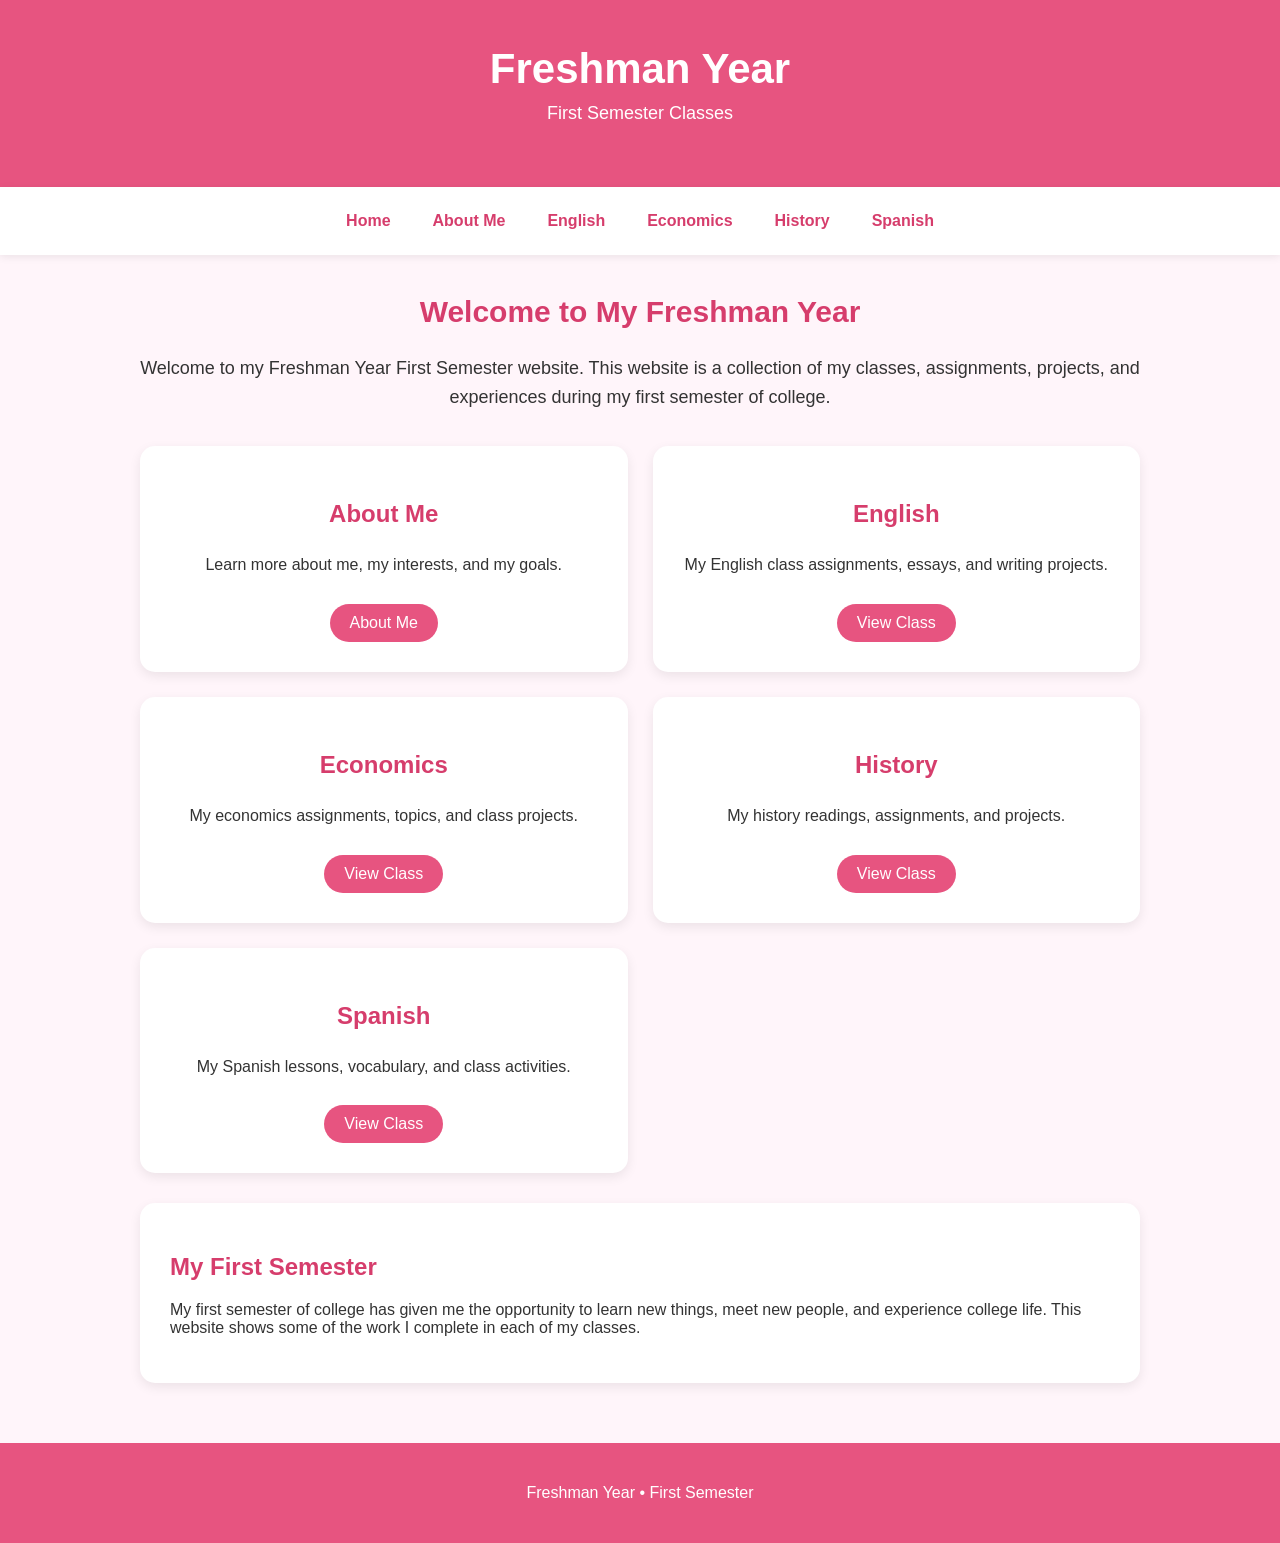
<file: index.html>
<!DOCTYPE html>
<html lang="en">
<head>
    <meta charset="UTF-8">
    <meta name="viewport" content="width=device-width, initial-scale=1.0">
    <title>Freshman Year - First Semester</title>
    <link rel="stylesheet" href="style.css">
</head>

<body>

<header>
    <h1>Freshman Year</h1>
    <p>First Semester Classes</p>
</header>

<nav>
    <a href="index.html">Home</a>
    <a href="about.html">About Me</a>
    <a href="english.html">English</a>
    <a href="economics.html">Economics</a>
    <a href="history.html">History</a>
    <a href="spanish.html">Spanish</a>
</nav>

<main>

    <section class="hero">
        <h2>Welcome to My Freshman Year</h2>

        <p>
            Welcome to my Freshman Year First Semester website.
            This website is a collection of my classes, assignments,
            projects, and experiences during my first semester of college.
        </p>
    </section>

    <section class="cards">

        <div class="card">
            <h3>About Me</h3>
            <p>
                Learn more about me, my interests, and my goals.
            </p>
            <a class="button" href="about.html">About Me</a>
        </div>

        <div class="card">
            <h3>English</h3>
            <p>
                My English class assignments, essays, and writing projects.
            </p>
            <a class="button" href="english.html">View Class</a>
        </div>

        <div class="card">
            <h3>Economics</h3>
            <p>
                My economics assignments, topics, and class projects.
            </p>
            <a class="button" href="economics.html">View Class</a>
        </div>

        <div class="card">
            <h3>History</h3>
            <p>
                My history readings, assignments, and projects.
            </p>
            <a class="button" href="history.html">View Class</a>
        </div>

        <div class="card">
            <h3>Spanish</h3>
            <p>
                My Spanish lessons, vocabulary, and class activities.
            </p>
            <a class="button" href="spanish.html">View Class</a>
        </div>

    </section>

    <section class="about">
        <h2>My First Semester</h2>

        <p>
            My first semester of college has given me the opportunity
            to learn new things, meet new people, and experience college
            life. This website shows some of the work I complete in
            each of my classes.
        </p>
    </section>

</main>

<footer>
    <p>Freshman Year • First Semester</p>
</footer>

</body>
</html>
</file>
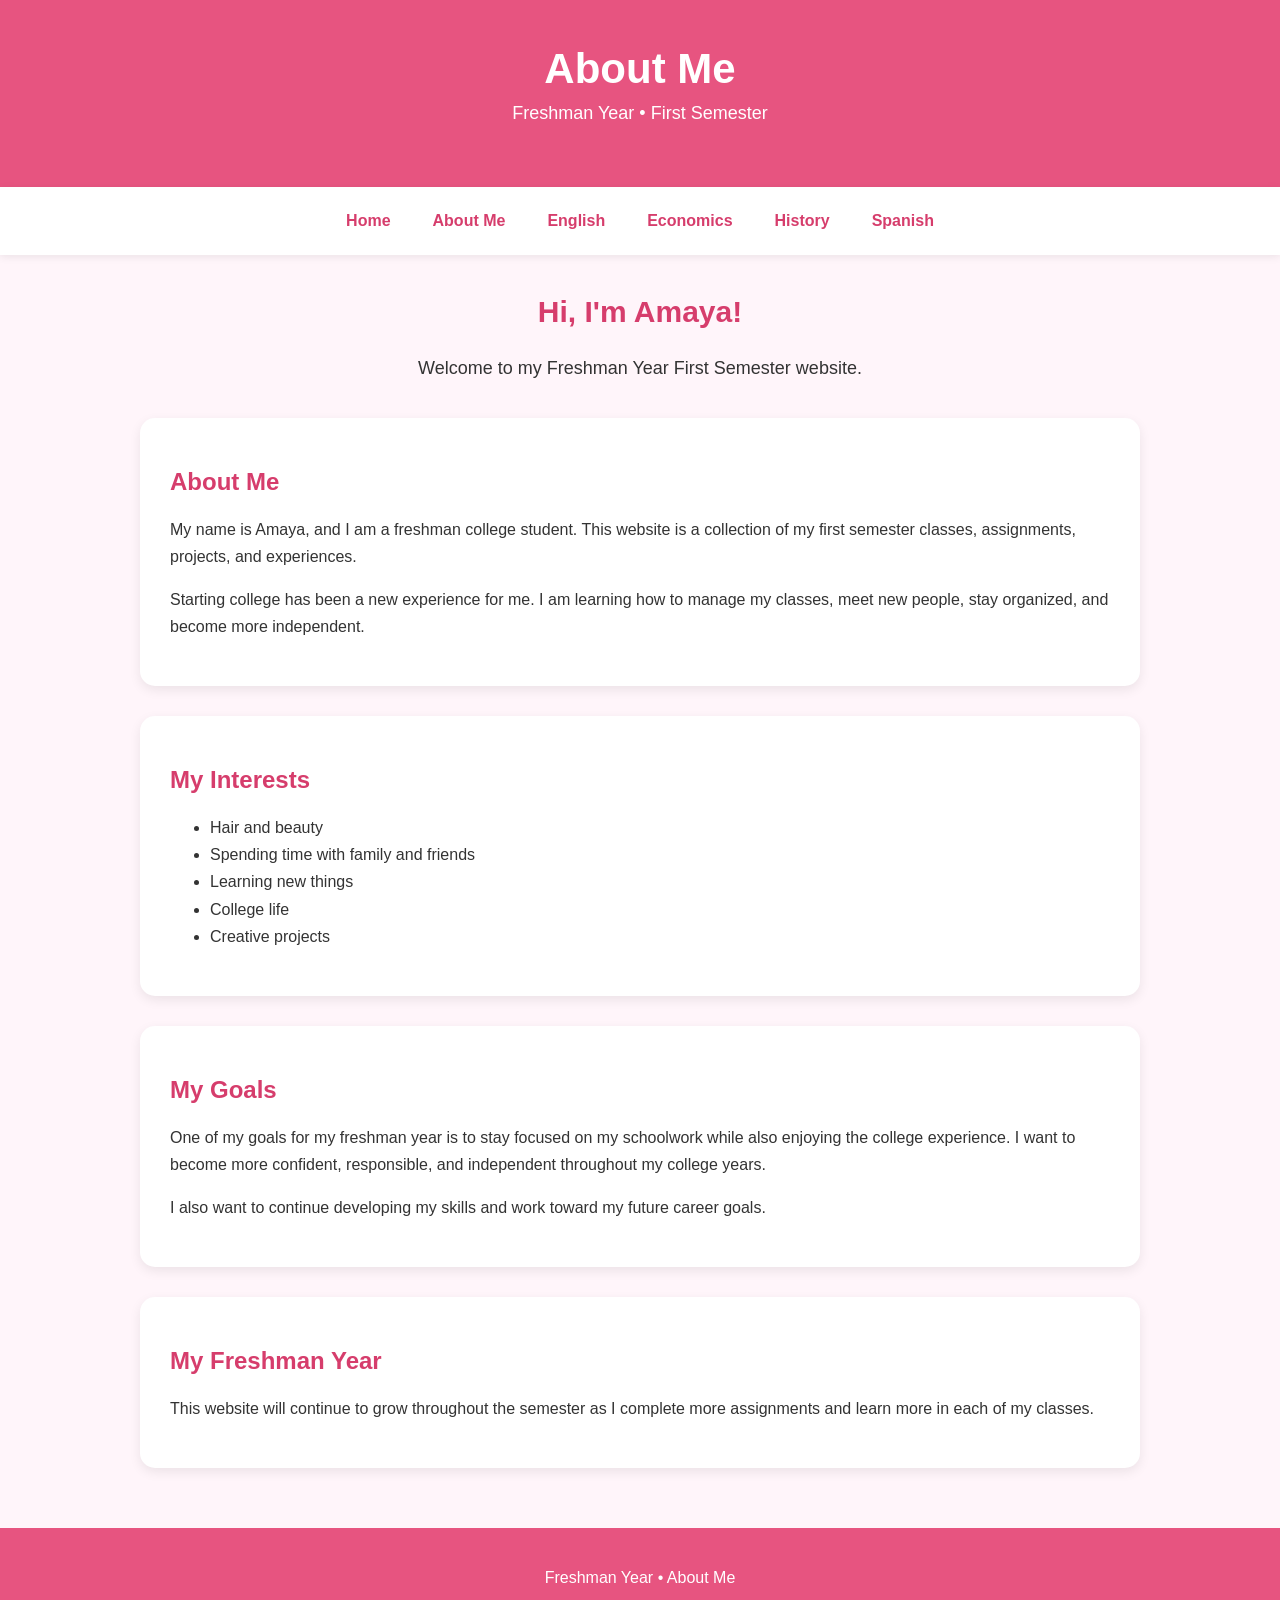
<file: about.html>
<!DOCTYPE html>
<html lang="en">
<head>
    <meta charset="UTF-8">
    <meta name="viewport" content="width=device-width, initial-scale=1.0">
    <title>About Me - Freshman Year</title>
    <link rel="stylesheet" href="style.css">
</head>

<body>

<header>
    <h1>About Me</h1>
    <p>Freshman Year • First Semester</p>
</header>

<nav>
    <a href="index.html">Home</a>
    <a href="about.html">About Me</a>
    <a href="english.html">English</a>
    <a href="economics.html">Economics</a>
    <a href="history.html">History</a>
    <a href="spanish.html">Spanish</a>
</nav>

<main>

    <section class="page-title">
        <h2>Hi, I'm Amaya!</h2>
        <p>
            Welcome to my Freshman Year First Semester website.
        </p>
    </section>

    <section class="content-box">
        <h2>About Me</h2>

        <p>
            My name is Amaya, and I am a freshman college student.
            This website is a collection of my first semester classes,
            assignments, projects, and experiences.
        </p>

        <p>
            Starting college has been a new experience for me. I am
            learning how to manage my classes, meet new people, stay
            organized, and become more independent.
        </p>
    </section>

    <section class="content-box">
        <h2>My Interests</h2>

        <ul>
            <li>Hair and beauty</li>
            <li>Spending time with family and friends</li>
            <li>Learning new things</li>
            <li>College life</li>
            <li>Creative projects</li>
        </ul>
    </section>

    <section class="content-box">
        <h2>My Goals</h2>

        <p>
            One of my goals for my freshman year is to stay focused
            on my schoolwork while also enjoying the college experience.
            I want to become more confident, responsible, and
            independent throughout my college years.
        </p>

        <p>
            I also want to continue developing my skills and work toward
            my future career goals.
        </p>
    </section>

    <section class="content-box">
        <h2>My Freshman Year</h2>

        <p>
            This website will continue to grow throughout the semester
            as I complete more assignments and learn more in each of
            my classes.
        </p>
    </section>

</main>

<footer>
    <p>Freshman Year • About Me</p>
</footer>

</body>
</html>
</file>
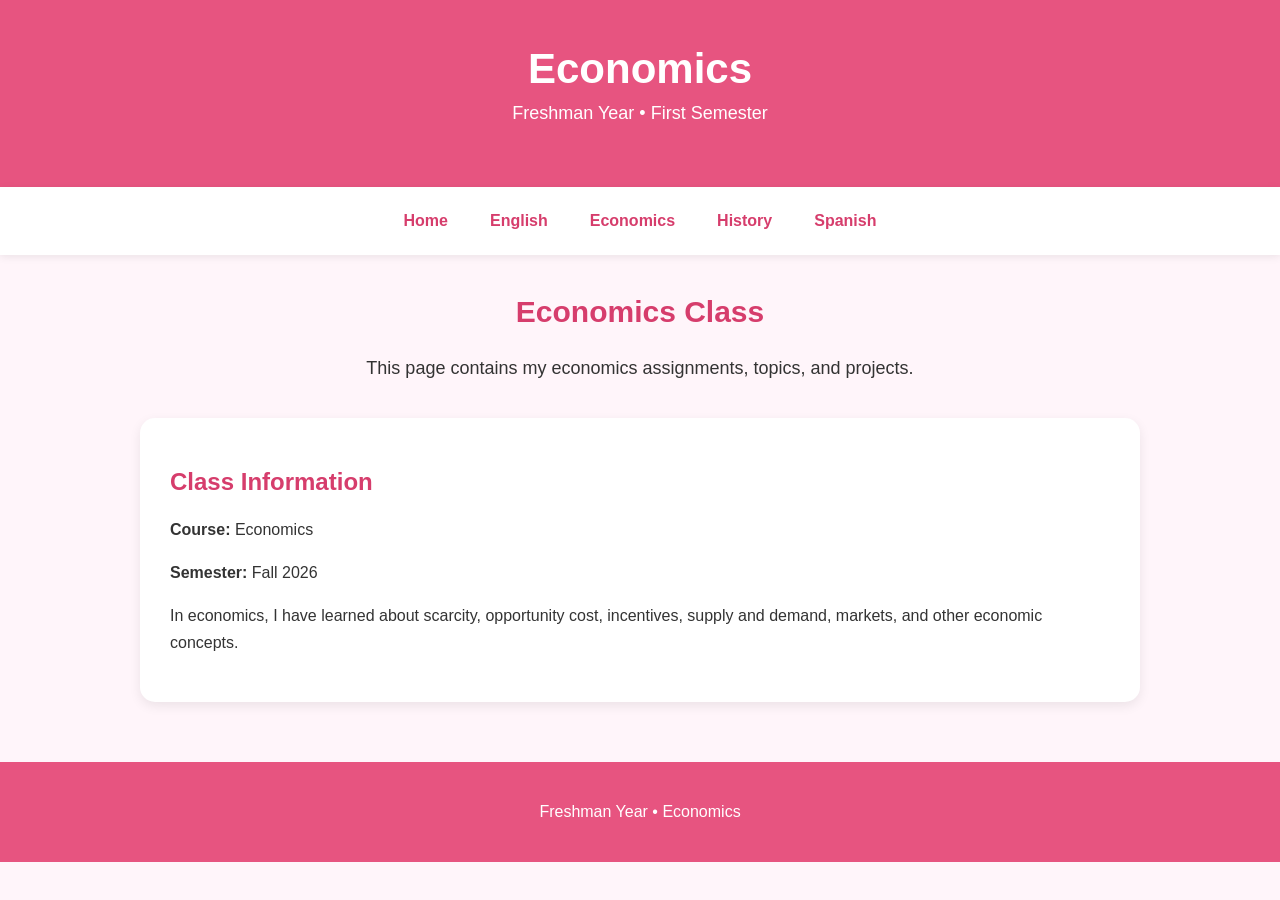
<file: economics.html>
<!DOCTYPE html>
<html lang="en">
<head>
    <meta charset="UTF-8">
    <meta name="viewport" content="width=device-width, initial-scale=1.0">
    <title>Economics - Freshman Year</title>
    <link rel="stylesheet" href="style.css">
</head>

<body>

<header>
    <h1>Economics</h1>
    <p>Freshman Year • First Semester</p>
</header>

<nav>
    <a href="index.html">Home</a>
    <a href="english.html">English</a>
    <a href="economics.html">Economics</a>
    <a href="history.html">History</a>
    <a href="spanish.html">Spanish</a>
</nav>

<main>

    <section class="page-title">
        <h2>Economics Class</h2>
        <p>
            This page contains my economics assignments, topics, and projects.
        </p>
    </section>

    <section class="content-box">
        <h2>Class Information</h2>

        <p><strong>Course:</strong> Economics</p>
        <p><strong>Semester:</strong> Fall 2026</p>

        <p>
            In economics, I have learned about scarcity, opportunity cost,
            incentives, supply and demand, markets, and other economic concepts.
        </p>
   
</main>

<footer>
    <p>Freshman Year • Economics</p>
</footer>

</body>
</html>
</file>
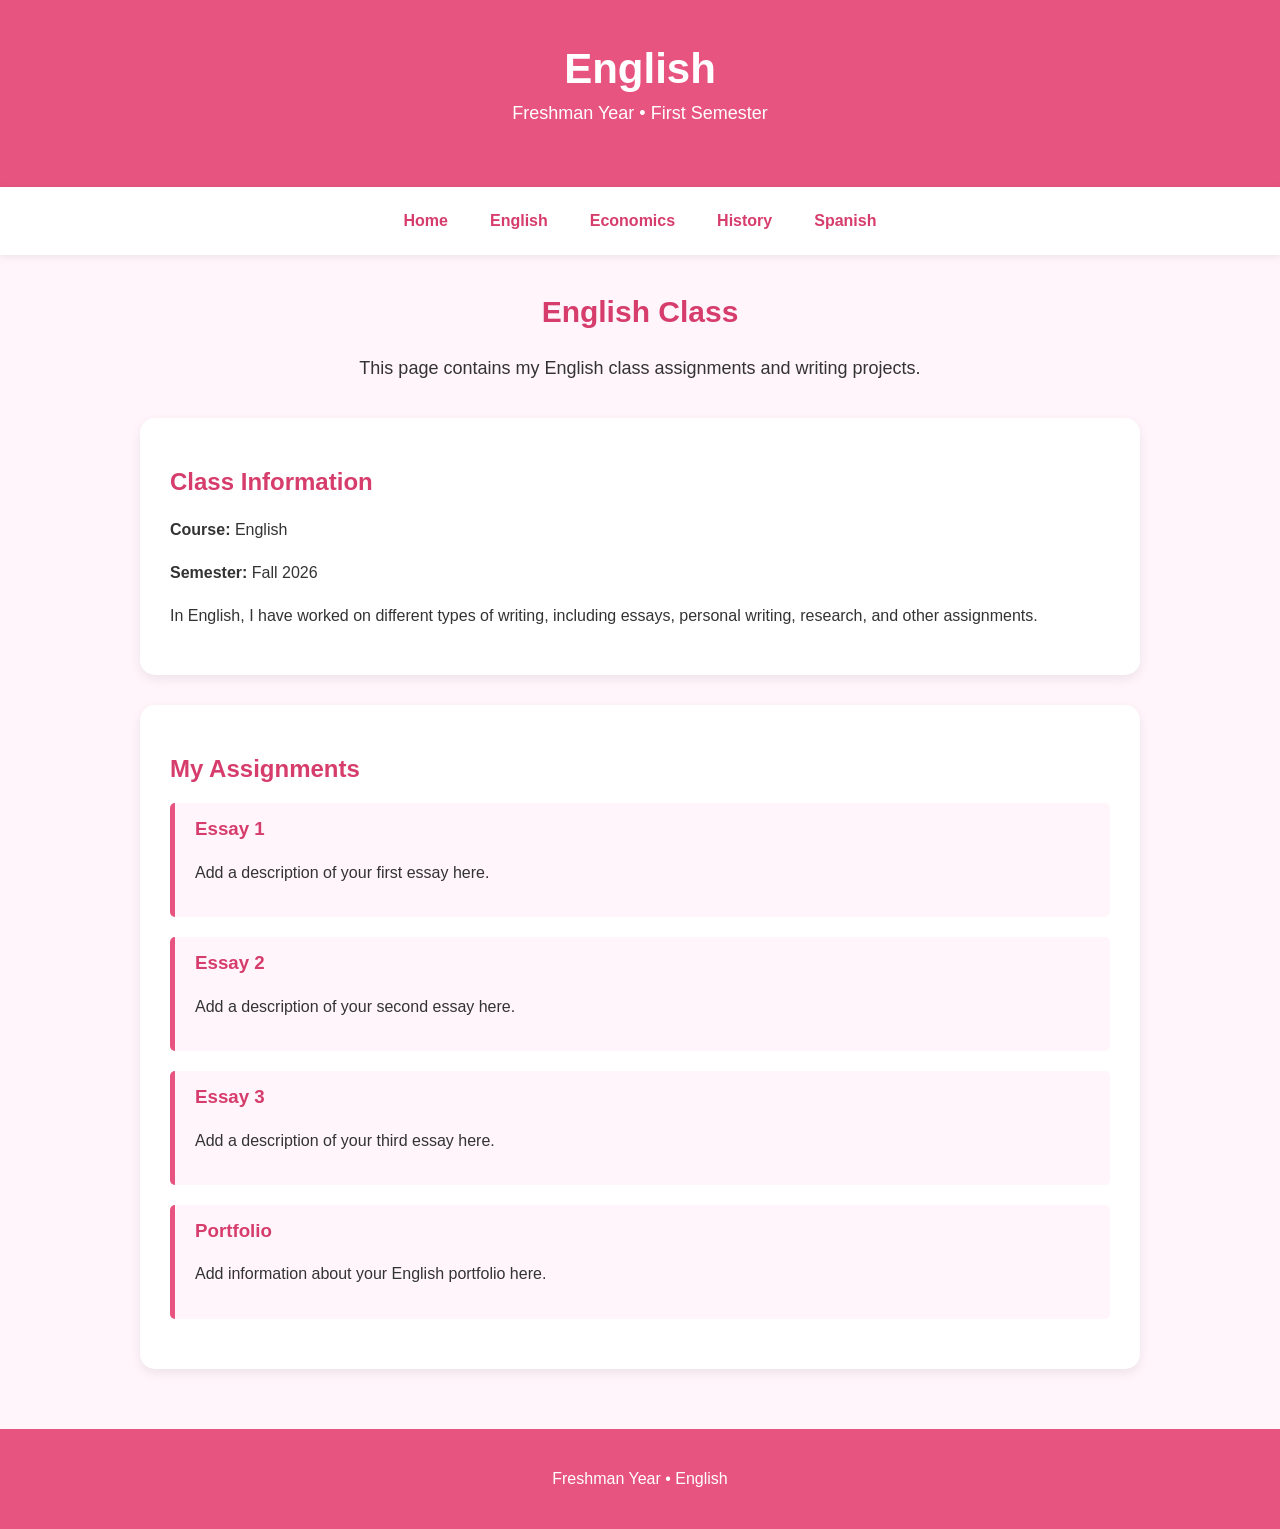
<file: english.html>
<!DOCTYPE html>
<html lang="en">
<head>
    <meta charset="UTF-8">
    <meta name="viewport" content="width=device-width, initial-scale=1.0">
    <title>English - Freshman Year</title>
    <link rel="stylesheet" href="style.css">
</head>

<body>

<header>
    <h1>English</h1>
    <p>Freshman Year • First Semester</p>
</header>

<nav>
    <a href="index.html">Home</a>
    <a href="english.html">English</a>
    <a href="economics.html">Economics</a>
    <a href="history.html">History</a>
    <a href="spanish.html">Spanish</a>
</nav>

<main>

    <section class="page-title">
        <h2>English Class</h2>
        <p>
            This page contains my English class assignments and writing projects.
        </p>
    </section>

    <section class="content-box">
        <h2>Class Information</h2>

        <p><strong>Course:</strong> English</p>
        <p><strong>Semester:</strong> Fall 2026</p>

        <p>
            In English, I have worked on different types of writing,
            including essays, personal writing, research, and other
            assignments.
        </p>
    </section>

    <section class="content-box">
        <h2>My Assignments</h2>

        <div class="assignment">
            <h3>Essay 1</h3>
            <p>Add a description of your first essay here.</p>
        </div>

        <div class="assignment">
            <h3>Essay 2</h3>
            <p>Add a description of your second essay here.</p>
        </div>

        <div class="assignment">
            <h3>Essay 3</h3>
            <p>Add a description of your third essay here.</p>
        </div>

        <div class="assignment">
            <h3>Portfolio</h3>
            <p>Add information about your English portfolio here.</p>
        </div>
    </section>

</main>

<footer>
    <p>Freshman Year • English</p>
</footer>

</body>
</html>
</file>
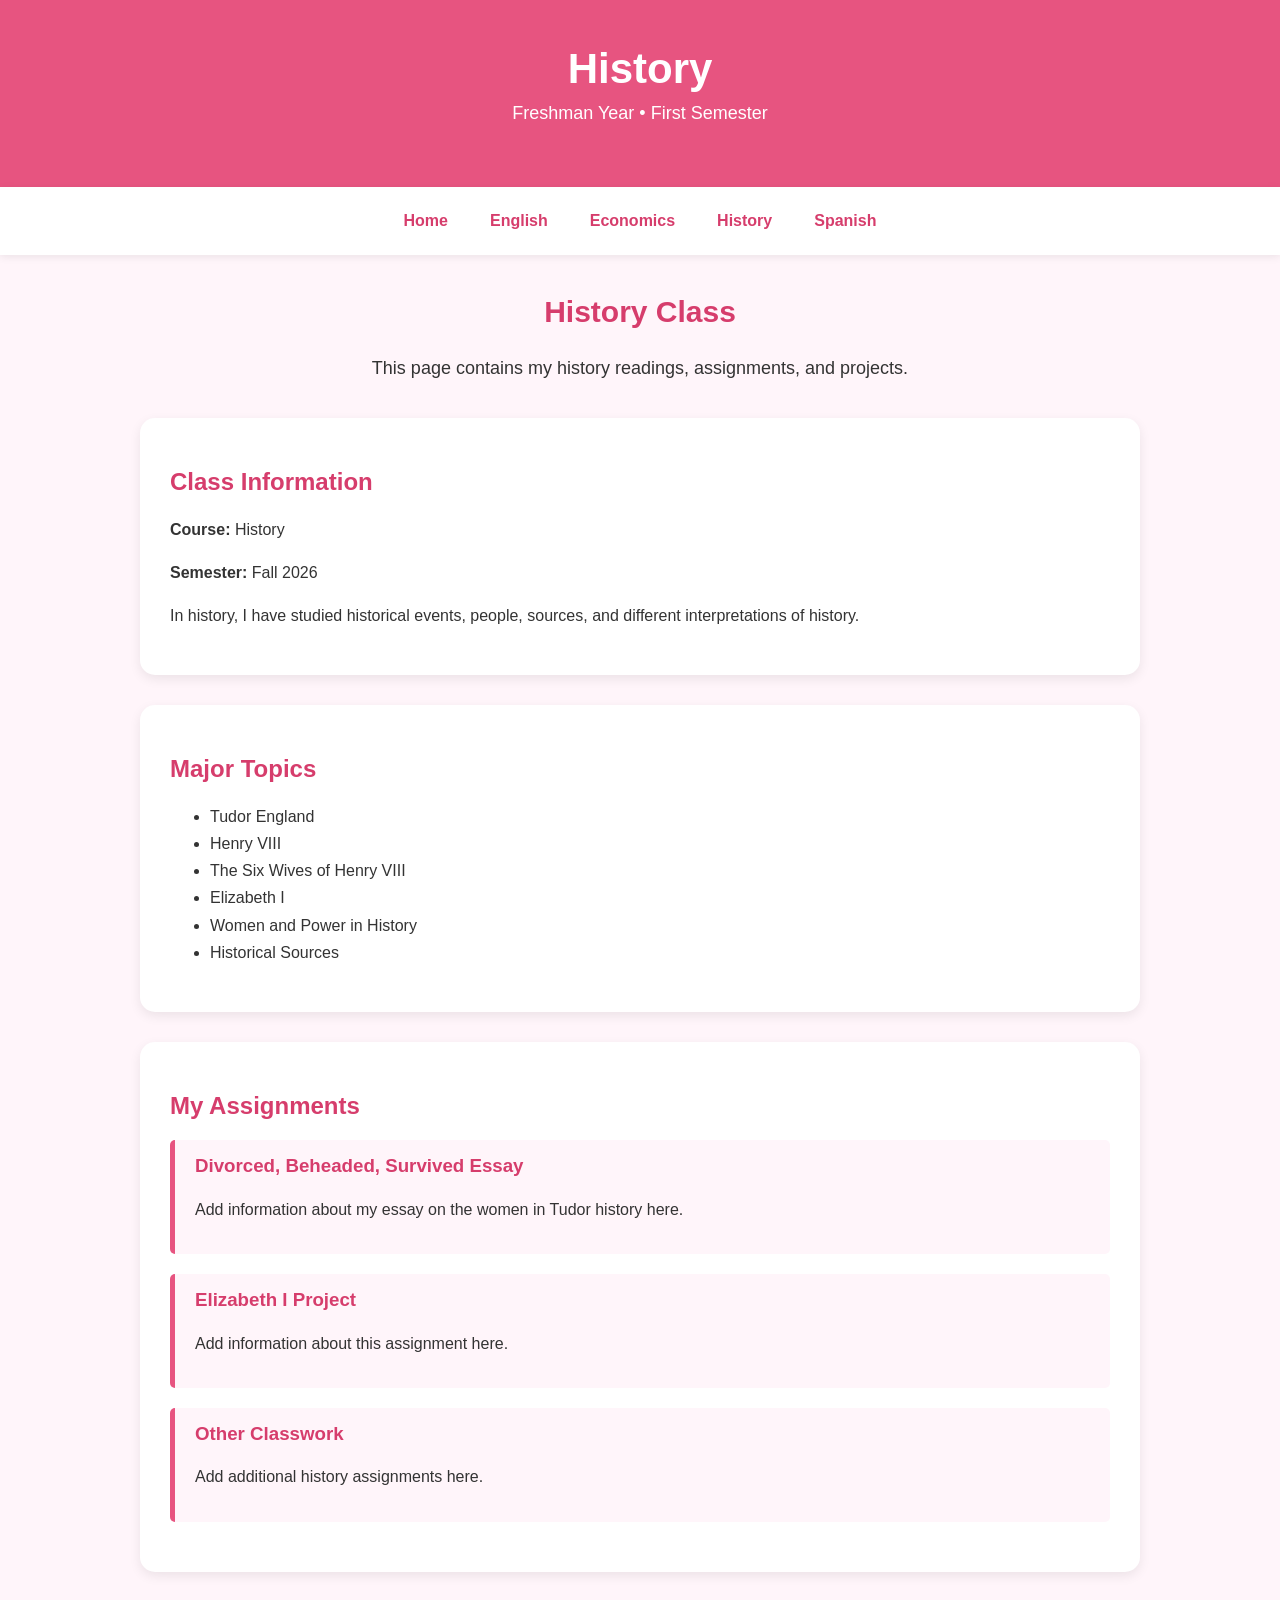
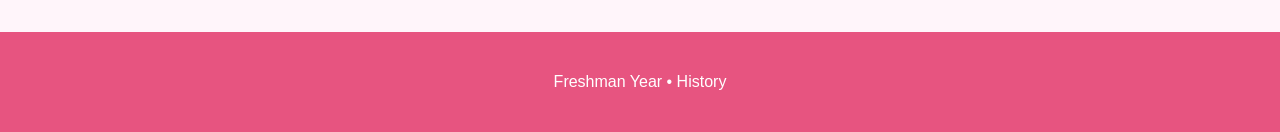
<file: history.html>
<!DOCTYPE html>
<html lang="en">
<head>
    <meta charset="UTF-8">
    <meta name="viewport" content="width=device-width, initial-scale=1.0">
    <title>History - Freshman Year</title>
    <link rel="stylesheet" href="style.css">
</head>

<body>

<header>
    <h1>History</h1>
    <p>Freshman Year • First Semester</p>
</header>

<nav>
    <a href="index.html">Home</a>
    <a href="english.html">English</a>
    <a href="economics.html">Economics</a>
    <a href="history.html">History</a>
    <a href="spanish.html">Spanish</a>
</nav>

<main>

    <section class="page-title">
        <h2>History Class</h2>
        <p>
            This page contains my history readings, assignments, and projects.
        </p>
    </section>

    <section class="content-box">
        <h2>Class Information</h2>

        <p><strong>Course:</strong> History</p>
        <p><strong>Semester:</strong> Fall 2026</p>

        <p>
            In history, I have studied historical events, people, sources,
            and different interpretations of history.
        </p>
    </section>

    <section class="content-box">
        <h2>Major Topics</h2>

        <ul>
            <li>Tudor England</li>
            <li>Henry VIII</li>
            <li>The Six Wives of Henry VIII</li>
            <li>Elizabeth I</li>
            <li>Women and Power in History</li>
            <li>Historical Sources</li>
        </ul>
    </section>

    <section class="content-box">
        <h2>My Assignments</h2>

        <div class="assignment">
            <h3>Divorced, Beheaded, Survived Essay</h3>
            <p>
                Add information about my essay on the women in Tudor history here.
            </p>
        </div>

        <div class="assignment">
            <h3>Elizabeth I Project</h3>
            <p>Add information about this assignment here.</p>
        </div>

        <div class="assignment">
            <h3>Other Classwork</h3>
            <p>Add additional history assignments here.</p>
        </div>
    </section>

</main>

<footer>
    <p>Freshman Year • History</p>
</footer>

</body>
</html>
</file>
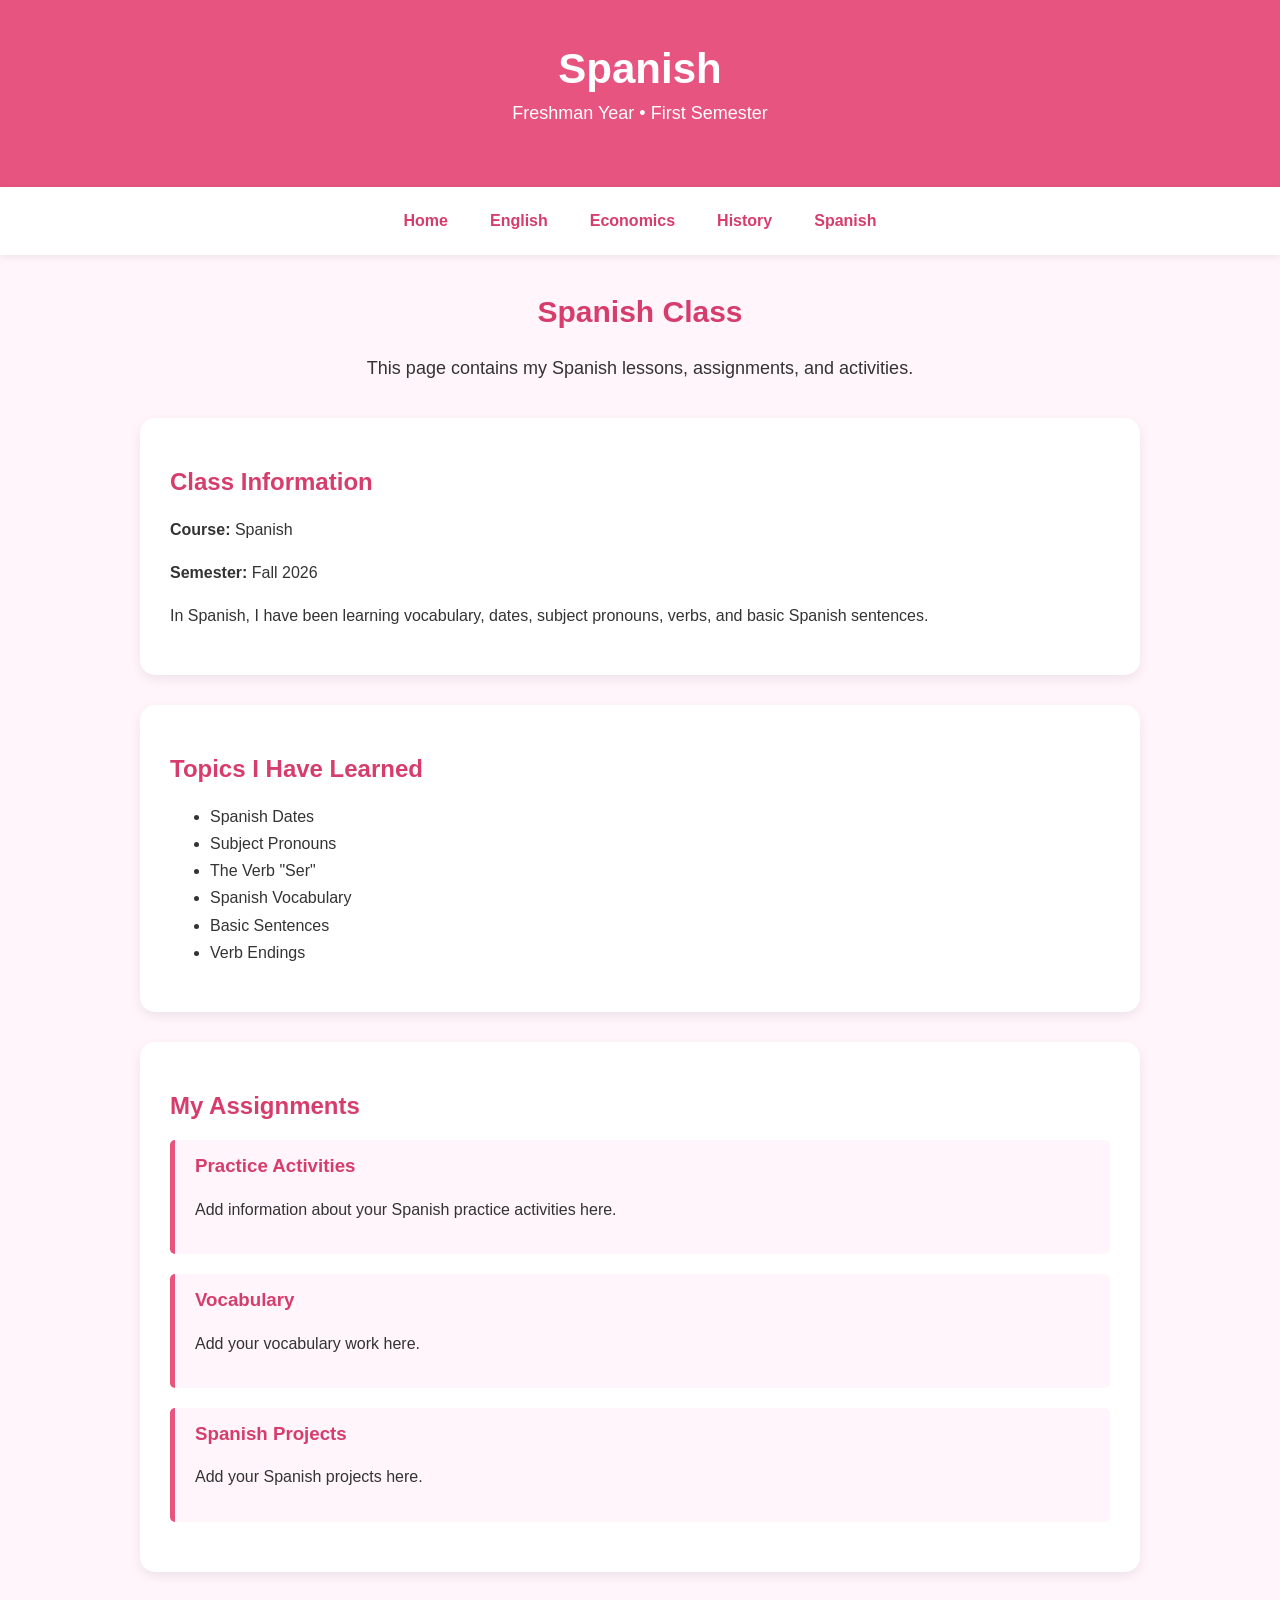
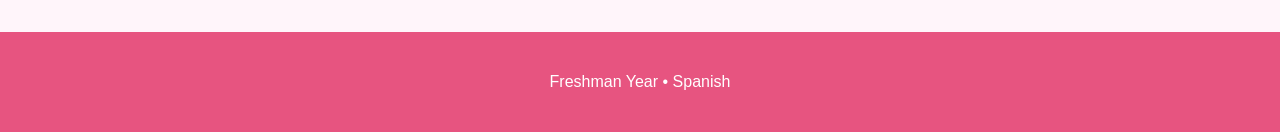
<file: spanish.html>
<!DOCTYPE html>
<html lang="en">
<head>
    <meta charset="UTF-8">
    <meta name="viewport" content="width=device-width, initial-scale=1.0">
    <title>Spanish - Freshman Year</title>
    <link rel="stylesheet" href="style.css">
</head>

<body>

<header>
    <h1>Spanish</h1>
    <p>Freshman Year • First Semester</p>
</header>

<nav>
    <a href="index.html">Home</a>
    <a href="english.html">English</a>
    <a href="economics.html">Economics</a>
    <a href="history.html">History</a>
    <a href="spanish.html">Spanish</a>
</nav>

<main>

    <section class="page-title">
        <h2>Spanish Class</h2>
        <p>
            This page contains my Spanish lessons, assignments, and activities.
        </p>
    </section>

    <section class="content-box">
        <h2>Class Information</h2>

        <p><strong>Course:</strong> Spanish</p>
        <p><strong>Semester:</strong> Fall 2026</p>

        <p>
            In Spanish, I have been learning vocabulary, dates,
            subject pronouns, verbs, and basic Spanish sentences.
        </p>
    </section>

    <section class="content-box">
        <h2>Topics I Have Learned</h2>

        <ul>
            <li>Spanish Dates</li>
            <li>Subject Pronouns</li>
            <li>The Verb "Ser"</li>
            <li>Spanish Vocabulary</li>
            <li>Basic Sentences</li>
            <li>Verb Endings</li>
        </ul>
    </section>

    <section class="content-box">
        <h2>My Assignments</h2>

        <div class="assignment">
            <h3>Practice Activities</h3>
            <p>Add information about your Spanish practice activities here.</p>
        </div>

        <div class="assignment">
            <h3>Vocabulary</h3>
            <p>Add your vocabulary work here.</p>
        </div>

        <div class="assignment">
            <h3>Spanish Projects</h3>
            <p>Add your Spanish projects here.</p>
        </div>
    </section>

</main>

<footer>
    <p>Freshman Year • Spanish</p>
</footer>

</body>
</html>
</file>
<file: style.css>
* {
    box-sizing: border-box;
}

body {
    margin: 0;
    font-family: Arial, Helvetica, sans-serif;
    background-color: #fff5fa;
    color: #333;
}

header {
    background-color: #e75480;
    color: white;
    text-align: center;
    padding: 45px 20px;
}

header h1 {
    margin: 0;
    font-size: 42px;
}

header p {
    margin-top: 10px;
    font-size: 18px;
}

nav {
    background-color: white;
    display: flex;
    justify-content: center;
    flex-wrap: wrap;
    gap: 10px;
    padding: 15px;
    box-shadow: 0 2px 8px rgba(0, 0, 0, 0.08);
}

nav a {
    color: #d63d6c;
    text-decoration: none;
    font-weight: bold;
    padding: 10px 16px;
    border-radius: 20px;
}

nav a:hover {
    background-color: #f9d3e1;
}

main {
    width: 90%;
    max-width: 1000px;
    margin: 40px auto;
}

.hero,
.page-title {
    text-align: center;
    margin-bottom: 35px;
}

.hero h2,
.page-title h2 {
    color: #d63d6c;
    font-size: 30px;
}

.hero p,
.page-title p {
    font-size: 18px;
    line-height: 1.6;
}

.cards {
    display: grid;
    grid-template-columns: repeat(2, 1fr);
    gap: 25px;
}

.card {
    background-color: white;
    padding: 30px;
    border-radius: 15px;
    text-align: center;
    box-shadow: 0 4px 12px rgba(0, 0, 0, 0.08);
}

.card h3 {
    color: #d63d6c;
    font-size: 24px;
}

.card p {
    line-height: 1.6;
}

.button {
    display: inline-block;
    margin-top: 10px;
    padding: 10px 20px;
    background-color: #e75480;
    color: white;
    text-decoration: none;
    border-radius: 20px;
}

.button:hover {
    background-color: #c93c68;
}

.about,
.content-box {
    background-color: white;
    margin-top: 30px;
    padding: 30px;
    border-radius: 15px;
    box-shadow: 0 4px 12px rgba(0, 0, 0, 0.08);
}

.about h2,
.content-box h2 {
    color: #d63d6c;
}

.content-box p,
.content-box li {
    line-height: 1.7;
}

.content-box ul {
    line-height: 2;
}

.assignment {
    background-color: #fff5fa;
    border-left: 5px solid #e75480;
    padding: 15px 20px;
    margin: 20px 0;
    border-radius: 5px;
}

.assignment h3 {
    color: #d63d6c;
    margin-top: 0;
}

footer {
    text-align: center;
    background-color: #e75480;
    color: white;
    padding: 25px;
    margin-top: 60px;
}

@media (max-width: 700px) {

    header h1 {
        font-size: 32px;
    }

    .cards {
        grid-template-columns: 1fr;
    }

    nav {
        flex-direction: column;
        align-items: center;
    }

    nav a {
        width: 200px;
        text-align: center;
    }
}
</file>
